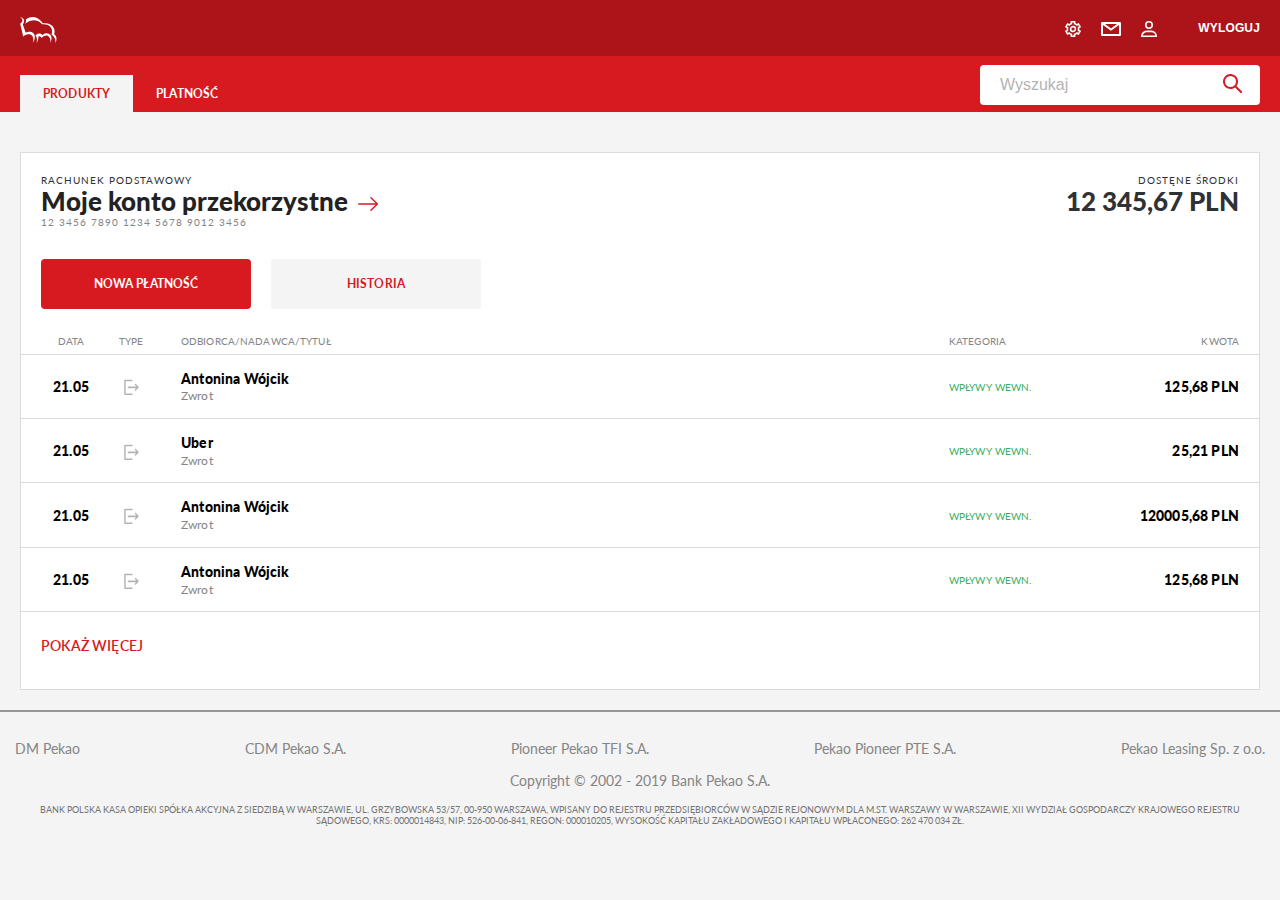
<file: index.html>
<!DOCTYPE html>
<html lang="en">
  <head>
    <meta charset="UTF-8" />
    <meta name="viewport" content="width=device-width, initial-scale=1.0" />
    <meta http-equiv="X-UA-Compatible" content="ie=edge" />
    <title>Pekao Bank</title>
    <link
      href="https://fonts.googleapis.com/css?family=Lato:400,600,700,900&display=swap&subset=latin-ext"
      rel="stylesheet"
    />
    <link rel="stylesheet" href="./css/reset.css" />
    <link rel="stylesheet" href="./css/style.css" />
  </head>

  <body>
    <header>
      <div class="container_header">
        <a href="#" class="logo"
          ><img src="./image/logo_big.svg" alt="logoo"/></a
        ><a href="#" class="logo_small"
          ><img src="./image/logo_small.svg" alt="logoo"
        /></a>
        <div class="header_buttons">
          <button class="loup_search">
            <img src="./image/loup.svg" alt="loup" /></button
          ><button class="hamburger">
            <img src="./image/menu.svg" alt="menu" />
          </button>
        </div>
        <div class="header_bntt_tablet">
          <button class="btn_settings">
            <img src="./image/settings.svg" alt="settings" /></button
          ><button class="btn_email">
            <img src="./image/mail.svg" alt="mail" /></button
          ><button class="btn_user">
            <img src="./image/user.svg" alt="mail" />
          </button>
          <p class="user_name">Katarzyna Kowalewska</p>
          <button class="log-out">Wyloguj</button>
        </div>
      </div>
    </header>
    <nav class="nav_bottom">
      <div class="nav-btn-bottom container_nav">
        <ul class="items">
          <li class="item  ">
            <a href="#" class="active">produkty</a>
          </li>
          <li class="item "><a href="#">platność</a></li>
        </ul>

        <div class="input_search">
          <input type="text" placeholder="Wyszukaj" /><img
            src="./image/icon-search-red.svg"
            alt="search"
          />
        </div>
      </div>
    </nav>

    <!-- work on main -->
    <main class="container_main">
      <div class="all_sections">
        <div class="informations">
          <div class="inforamtion_account">
            <p class="title">Rachunek podstawowy</p>
            <h1 class="description">
              Moje konto przekorzystne<span class="account-arrow"
                ><img src="./image/icon-right-arrow.svg" alt="arrow"
              /></span>
            </h1>
            <p class="number_bank">12 3456 7890 1234 5678 9012 3456</p>
          </div>
          <div class="information_account2">
            <p class="available_amount">dostęne środki</p>
            <p class="amount">12 345,67 PLN</p>
          </div>
        </div>

        <section>
          <div class="twoButtons">
            <a href="#" class="newPay">nowa płatność</a>
            <a href="#" class="history">historia</a>
          </div>
        </section>

        <section>
          <div class="table_of_payment">
            <div class="rows_of_history">
              <div class="titles_of_column_tablet">
                <p>data</p>
                <p>type</p>
                <p>odbiorca/nadawca/tytuł</p>
                <p>kategoria</p>
                <p>Kwota</p>
              </div>
              <!-- first row -->
              <div class="name_items_in_column">
                <div class="kind_data">
                  <span>
                    <img
                      src="./image/incoming.svg"
                      class="incoming_cash"
                      alt="incoming_cash"
                  /></span>
                  <p class="data">21.05</p>
                </div>
                <div class="image_of_typ_pay">
                  <img
                    src="./image/incoming.svg"
                    class="incoming_cash"
                    alt="incoming_cash"
                  />
                </div>
                <div class="name_title">
                  <p>Antonina Wójcik</p>
                  <p>Zwrot</p>
                </div>
                <div class="category_of_transaction">
                  <p>wpływy wewn.</p>
                </div>
                <div class="amount_PLN">
                  <p>125,68 pln</p>
                </div>
              </div>
              <!-- end first row -->
              <!-- first row -->
              <div class="name_items_in_column">
                <div class="kind_data">
                  <span>
                    <img
                      src="./image/incoming.svg"
                      class="incoming_cash"
                      alt="incoming_cash"
                  /></span>
                  <p class="data">21.05</p>
                </div>
                <div class="image_of_typ_pay">
                  <img
                    src="./image/incoming.svg"
                    class="incoming_cash"
                    alt="incoming_cash"
                  />
                </div>
                <div class="name_title">
                  <p>Uber</p>
                  <p>Zwrot</p>
                </div>
                <div class="category_of_transaction">
                  <p>wpływy wewn.</p>
                </div>
                <div class="amount_PLN">
                  <p>25,21 pln</p>
                </div>
              </div>
              <!-- end first row -->
              <!-- first row -->
              <div class="name_items_in_column">
                <div class="kind_data">
                  <span>
                    <img
                      src="./image/incoming.svg"
                      class="incoming_cash"
                      alt="incoming_cash"
                  /></span>
                  <p class="data">21.05</p>
                </div>
                <div class="image_of_typ_pay">
                  <img
                    src="./image/incoming.svg"
                    class="incoming_cash"
                    alt="incoming_cash"
                  />
                </div>
                <div class="name_title">
                  <p>Antonina Wójcik</p>
                  <p>Zwrot</p>
                </div>
                <div class="category_of_transaction">
                  <p>wpływy wewn.</p>
                </div>
                <div class="amount_PLN">
                  <p>120005,68 pln</p>
                </div>
              </div>
              <!-- end first row -->
              <!-- first row -->
              <div class="name_items_in_column">
                <div class="kind_data">
                  <span>
                    <img
                      src="./image/incoming.svg"
                      class="incoming_cash"
                      alt="incoming_cash"
                  /></span>
                  <p class="data">21.05</p>
                </div>
                <div class="image_of_typ_pay">
                  <img
                    src="./image/incoming.svg"
                    class="incoming_cash"
                    alt="incoming_cash"
                  />
                </div>
                <div class="name_title">
                  <p>Antonina Wójcik</p>
                  <p>Zwrot</p>
                </div>
                <div class="category_of_transaction">
                  <p>wpływy wewn.</p>
                </div>
                <div class="amount_PLN">
                  <p>125,68 pln</p>
                </div>
              </div>
              <!-- end first row -->
            </div>
          </div>
          <a href="#" class="see-more">Pokaż więcej</a>
        </section>
      </div>
      <aside>
        <div class="offer-for-you">
          <h2 class="offer-title">Masz wolne środki</h2>
          <p class="offer-description">
            Na swoim koncie masz dużo wolnych środków. Warto przenieść je na
            lokatę i uchronić przed inflacją
          </p>
          <a href="#" class="call-to-action">call to action</a>
          <div class="white-points">
            <div class="white-point"></div>
            <div class="white-point"></div>
            <div class="white-point"></div>
          </div>
        </div>
        <div class="spending-analysis">
          <p class="title-analysis-spending">Analiza wydatków</p>
        </div>
      </aside>
    </main>
    <!-- --------------modal popup payment start----------------- -->
    <section class="modal-wrap modal-none">
      <div class="top">
        <div class="title-name container">
          <h1>Przelew krajowy</h1>
          <img src="./image/clozeX.svg" class="closeX" alt="close" />
        </div>
      </div>

      <div class="main">
        <form class="transferForm ">
          <div class="container">
            <div class="select_account container_input">
              <label class="choose_account control"> Z rachunku </label>
              <select id="choose_account" class="input_class">
                <option value="my-first-acc">
                  Moje Konto Przekorzystne 12 734,56 PLN
                </option>
                <option value="my-secacc"> Moje Konto Przekorzystne2 </option>
                <option value="my-third-acc">
                  Moje Konto Przekorzystne3
                </option>
              </select>
            </div>

            <div class=" container_input">
              <label class="acc-number control">Na rachunek </label>
              <input
                type="text"
                class="input_class"
                placeholder="Wpisz rachunek odbiorcy"
                id="acc_number"
              />
              <span class="info_about_error">Wpisz kwote -do poprawy</span>
            </div>

            <div class="changing_order">
              <div class=" container_input amount_to_transfer">
                <label class="amount control">Kwota przelewu</label>
                <input
                  type="text"
                  class="input_class amount_input"
                  placeholder="PLN"
                  id="amount"
                />
              </div>

              <div class="container_input adress_of_recipient">
                <label class="adress-recipient control"
                  >Adres odbiorcy (Opcjonalnie)</label
                >
                <input
                  type="text"
                  class="input_class"
                  placeholder="Wpisz adres odbiorcy"
                  id="adress_recipient"
                />
              </div>

              <div class="container_input transfer_title">
                <label class="title-transfer control">Tytułem </label>
                <input
                  type="text"
                  class="input_class"
                  placeholder="Placeholder"
                  id="title_transfer"
                />
              </div>
            </div>

            <div class=" container_input">
              <label class="save-as-standing control">
                <input
                  type="checkbox"
                  name="standing_order"
                  value=""
                  id="save_as_standing"
                />
                Zapisz jako zlecenie stałe
                <!-- <span class="checkmark"></span> -->
                <span class="control__indicator"></span>
              </label>
            </div>

            <div class="container_input order_name">
              <label class="name-order control">Nazwa zlecenia </label>
              <input
                type="text"
                class="input_class"
                placeholder="Placeholder"
                id="name_order"
                checked="checked"
              />
            </div>
          </div>
          <div class="footer_in_window_pay">
            <div class="click_next">
              <img
                src="./image/arrow_right_white.svg"
                alt="right_arrow"
                class="right_arrow"
              />
              <button class="btn_next">Dalej</button>
            </div>
          </div>
        </form>
      </div>
    </section>
    <!-- --------------modal popup payment end----------------- -->
    <!-- --------------modal success start----------------- -->
    <section class="modal-success modal-none">
      <div class="info_accept">
        <img src="./image/bird.svg" alt="accept" class="accept_check" />
        <h2 class="modal-name">Twój przelew został zrealizowany</h2>
        <div class="close">
          <img src="./image/Xwhite.svg" alt="close" class="close_cross" />
        </div>
      </div>
      <div class="modal-elements">
        <div class="modal-elem">
          <p class="title">Nadawca</p>
          <h3 class="name">Moje konto przekorzystne</h3>
          <p class="number">12 1234 1234 1234 1234 1234 1234</p>
        </div>
        <div class="modal-elem">
          <p class="title">Odbiorca</p>
          <h3 class="name">Marek Kowalewski</h3>
          <p class="number">12 1234 1234 1234 1234 1234 1234</p>
        </div>
        <div class="modal-elem">
          <p class="title">Kwota</p>
          <h3 class="name">23 100,23 PLN</h3>
          <p class="number">Saldo po operacji: 123 123,12 PLN</p>
        </div>
      </div>
      <button class="modal-btn" id="approval-pdf">potwierdzenie pdf</button>
    </section>
    <!-- --------------modal success end----------------- -->
    <!-- --------------modal error start----------------- -->
    <section class="modal-error modal-none">
      <div class="info_accept">
        <img src="./image/bird.svg" alt="accept" class="accept_check" />
        <h2 class="modal-name">Twój przelew nie został zrealizowany</h2>
        <div class="close">
          <img src="./image/Xwhite.svg" alt="close" class="close_cross" />
        </div>
      </div>
      <div class="modal-elements">
        <div class="modal-elem">
          <p class="title">Nadawca</p>
          <h3 class="name">Moje konto przekorzystne</h3>
          <p class="number">12 1234 1234 1234 1234 1234 1234</p>
        </div>
        <div class="modal-elem">
          <p class="title">Odbiorca</p>
          <h3 class="name">Marek Kowalewski</h3>
          <p class="number">12 1234 1234 1234 1234 1234 1234</p>
        </div>
        <div class="modal-elem">
          <p class="title">Kwota</p>
          <h3 class="name">23 100,23 PLN</h3>
          <p class="number">Saldo po operacji: 123 123,12 PLN</p>
        </div>
      </div>
      <button class="modal-btn" id="approval-pdf">potwierdzenie pdf</button>
    </section>
    <!-- --------------modal error end----------------- -->

    <!-- footer -->
    <footer>
      <div class="container_footer">
        <div class="list_links">
          <ul class="links">
            <li class="item"><a href="#">DM Pekao</a></li>
            <li class="item"><a href="#">CDM Pekao S.A.</a></li>
            <li class="item"><a href="#">Pioneer Pekao TFI S.A.</a></li>
            <li class="item"><a href="#">Pekao Pioneer PTE S.A.</a></li>
            <li class="item"><a href="#">Pekao Leasing Sp. z o.o.</a></li>
          </ul>
          <p class="copyright">Copyright © 2002 - 2019 Bank Pekao S.A.</p>
        </div>

        <p class="bank_credibility">
          Bank Polska Kasa Opieki Spółka Akcyjna z siedzibą w Warszawie, ul.
          Grzybowska 53/57, 00-950 Warszawa, wpisany do rejestru przedsiębiorców
          w Sądzie Rejonowym dla m.st. Warszawy w Warszawie, XII Wydział
          Gospodarczy Krajowego Rejestru Sądowego, KRS: 0000014843, NIP:
          526-00-06-841, REGON: 000010205, wysokość kapitału zakładowego i
          kapitału wpłaconego: 262 470 034 zł.
        </p>
      </div>
    </footer>

    <script src="./js/newApp.js"></script>
  </body>
</html>
</file>
<file: css/style.css>
header {
  height: 56px;
  background-color: #d71920;
  line-height: 56px;
}

@media (min-width: 768px) {
  header {
    background-color: #ac1419;
  }
}

header .container_header {
  display: -webkit-box;
  display: -ms-flexbox;
  display: flex;
  -webkit-box-pack: justify;
      -ms-flex-pack: justify;
          justify-content: space-between;
  -webkit-box-align: center;
      -ms-flex-align: center;
          align-items: center;
  margin: 0px 20px 0px 20px;
}

header .container_header .loup_search {
  border: none;
  background-color: transparent;
  margin-right: 30px;
}

@media (min-width: 768px) {
  header .container_header .loup_search {
    display: none;
  }
}

header .container_header .loup_search img {
  width: 20px;
  height: 20px;
  -o-object-fit: contain;
     object-fit: contain;
}

header .container_header .hamburger {
  border: none;
  background-color: transparent;
}

@media (min-width: 768px) {
  header .container_header .hamburger {
    display: none;
  }
}

header .container_header .hamburger img {
  width: 20px;
  height: 14px;
}

header .container_header .header_buttons {
  display: -webkit-box;
  display: -ms-flexbox;
  display: flex;
  -webkit-box-align: center;
      -ms-flex-align: center;
          align-items: center;
}

header .container_header .header_bntt_tablet {
  display: none;
}

@media (min-width: 768px) {
  header .container_header .header_bntt_tablet {
    display: -webkit-box;
    display: -ms-flexbox;
    display: flex;
    -webkit-box-align: center;
        -ms-flex-align: center;
            align-items: center;
  }
  header .container_header .header_bntt_tablet .btn_settings,
  header .container_header .header_bntt_tablet .btn_email,
  header .container_header .header_bntt_tablet .btn_user,
  header .container_header .header_bntt_tablet .log-out {
    border: none;
    background-color: transparent;
    margin-left: 20px;
    -o-object-fit: contain;
       object-fit: contain;
    padding: 0;
  }
  header .container_header .header_bntt_tablet .user_name {
    display: none;
  }
}

@media (min-width: 768px) and (min-width: 1352px) {
  header .container_header .header_bntt_tablet .user_name {
    display: block;
    margin-left: 19px;
    margin-right: 75px;
    color: white;
    font-size: 12px;
    font-weight: bold;
    letter-spacing: 0.14px;
    text-align: right;
  }
}

@media (min-width: 768px) {
  header .container_header .header_bntt_tablet .log-out {
    color: white;
    font-size: 12px;
    font-weight: bold;
    letter-spacing: 0.14px;
    text-align: right;
    margin-left: 41px;
    text-transform: uppercase;
  }
}

@media (min-width: 768px) and (min-width: 1352px) {
  header .container_header .header_bntt_tablet .log-out {
    margin-left: 0;
  }
}

@media (min-width: 768px) {
  header .container_header .logo {
    display: none;
  }
}

@media (min-width: 1352px) {
  header .container_header .logo {
    display: block;
  }
}

header .container_header .logo_small {
  display: none;
}

@media (min-width: 768px) {
  header .container_header .logo_small {
    display: block;
  }
}

@media (min-width: 1352px) {
  header .container_header .logo_small {
    display: none;
  }
}

@media (min-width: 1352px) {
  header .container_header {
    max-width: 1220px;
    margin: 0 auto;
  }
}

@media (min-width: 360px) {
  .nav_bottom {
    display: none;
  }
}

@media (min-width: 768px) {
  .nav_bottom {
    display: block;
    background-color: #d71920;
    height: 56px;
    line-height: 56px;
    color: black;
  }
  .nav_bottom .nav-btn-bottom {
    display: -webkit-box;
    display: -ms-flexbox;
    display: flex;
    -webkit-box-pack: justify;
        -ms-flex-pack: justify;
            justify-content: space-between;
    -webkit-box-align: center;
        -ms-flex-align: center;
            align-items: center;
    margin: 0 20px;
  }
  .nav_bottom .nav-btn-bottom .items {
    display: -webkit-box;
    display: -ms-flexbox;
    display: flex;
    height: 56px;
    -webkit-box-align: center;
        -ms-flex-align: center;
            align-items: center;
  }
  .nav_bottom .nav-btn-bottom .items li {
    display: inline-block;
    text-transform: uppercase;
    text-align: center;
    color: white;
    height: 41px;
  }
  .nav_bottom .nav-btn-bottom .items li a {
    font-size: 12px;
    font-weight: bold;
    letter-spacing: 0.14px;
    padding: 11px 23px;
    text-align: center;
    text-decoration: none;
    background-color: #d71920;
    color: white;
  }
  .nav_bottom .nav-btn-bottom .items li a:hover {
    background-color: #f4f4f4;
    color: #d71920;
  }
  .nav_bottom .nav-btn-bottom .items li .active {
    background-color: #f4f4f4;
    color: #d71920;
  }
  .nav_bottom .nav-btn-bottom .input_search {
    position: relative;
  }
  .nav_bottom .nav-btn-bottom .input_search img {
    position: absolute;
    top: 18px;
    right: 18px;
  }
  .nav_bottom .nav-btn-bottom .input_search input {
    width: 280px;
    height: 40px;
    border-radius: 4px;
    border-color: transparent;
    padding-left: 18px;
  }
  .nav_bottom .nav-btn-bottom .input_search input::-webkit-input-placeholder {
    color: #b4b4b4;
  }
  .nav_bottom .nav-btn-bottom .input_search input:-ms-input-placeholder {
    color: #b4b4b4;
  }
  .nav_bottom .nav-btn-bottom .input_search input::-ms-input-placeholder {
    color: #b4b4b4;
  }
  .nav_bottom .nav-btn-bottom .input_search input::placeholder {
    color: #b4b4b4;
  }
}

@media (min-width: 768px) and (min-width: 1352px) {
  .nav_bottom .container_nav {
    max-width: 1220px;
    margin: 0 auto;
  }
}

main {
  min-width: 320px;
  background-color: #f4f4f4;
  margin-bottom: 20px;
  position: relative;
}

main .all_sections {
  background-color: white;
  border: solid 1px #dbdbdb;
}

main .all_sections .informations {
  display: -webkit-box;
  display: -ms-flexbox;
  display: flex;
  -webkit-box-orient: vertical;
  -webkit-box-direction: normal;
      -ms-flex-direction: column;
          flex-direction: column;
  position: relative;
  margin-left: 20px;
  margin-right: 20px;
}

main .all_sections .informations::after {
  content: '';
  position: absolute;
  top: 100%;
  right: 0;
  left: 0;
  height: 1px;
  background-color: #dbdbdb;
}

@media (min-width: 768px) {
  main .all_sections .informations::after {
    height: 0;
  }
}

main .all_sections .informations .title {
  font-size: 10px;
  letter-spacing: 1px;
  text-transform: uppercase;
  margin-top: 32px;
  margin-bottom: 3px;
  color: #2f3234;
}

main .all_sections .informations .description {
  font-size: 24px;
  font-weight: 900;
}

main .all_sections .informations .description .account-arrow {
  width: 19.6px;
  height: 16px;
  margin-left: 10px;
  color: red;
}

main .all_sections .informations .number_bank {
  font-size: 10px;
  letter-spacing: 1px;
  margin-top: 3px;
  color: #858585;
}

main .all_sections .informations .available_amount {
  font-size: 10px;
  letter-spacing: 1px;
  color: #2f3234;
  text-align: left;
  margin-bottom: 3px;
  text-transform: uppercase;
  margin-top: 18px;
  color: #2f3234;
}

main .all_sections .informations .amount {
  font-size: 18px;
  font-weight: 900;
  color: #2f3234;
  margin-bottom: 20px;
}

@media (min-width: 768px) {
  main .all_sections .informations {
    -webkit-box-orient: horizontal;
    -webkit-box-direction: normal;
        -ms-flex-direction: row;
            flex-direction: row;
    -webkit-box-pack: justify;
        -ms-flex-pack: justify;
            justify-content: space-between;
    -webkit-box-align: start;
        -ms-flex-align: start;
            align-items: flex-start;
  }
  main .all_sections .informations .amount {
    font-size: 26px;
    text-align: right;
  }
  main .all_sections .informations .description {
    font-size: 26px;
  }
  main .all_sections .informations .title {
    margin-top: 22px;
  }
  main .all_sections .informations .available_amount {
    margin-top: 22px;
    text-align: right;
  }
}

main .all_sections .twoButtons {
  display: -webkit-box;
  display: -ms-flexbox;
  display: flex;
  -webkit-box-orient: vertical;
  -webkit-box-direction: normal;
      -ms-flex-direction: column;
          flex-direction: column;
  margin-left: 20px;
  margin-right: 20px;
  margin-top: 25px;
  position: relative;
}

main .all_sections .twoButtons::after {
  content: '';
  position: absolute;
  top: 100%;
  right: 0;
  left: 0;
  height: 1px;
  background-color: #dbdbdb;
}

@media (min-width: 768px) {
  main .all_sections .twoButtons::after {
    height: 0;
  }
}

main .all_sections .twoButtons .newPay,
main .all_sections .twoButtons .history {
  display: inline-block;
  height: 50px;
  background-color: #d71920;
  line-height: 50px;
  border-radius: 4px;
  text-align: center;
  text-decoration: none;
  text-transform: uppercase;
  color: white;
  font-size: 12px;
  font-weight: bold;
  letter-spacing: 0.14px;
}

main .all_sections .twoButtons .newPay {
  margin-bottom: 25px;
}

main .all_sections .twoButtons .history {
  background-color: #f4f4f4;
  color: #d71920;
  margin-bottom: 25px;
}

@media (min-width: 768px) {
  main .all_sections .twoButtons {
    -webkit-box-orient: horizontal;
    -webkit-box-direction: normal;
        -ms-flex-direction: row;
            flex-direction: row;
  }
  main .all_sections .twoButtons .newPay,
  main .all_sections .twoButtons .history {
    height: 50px;
    width: 210px;
    margin-right: 20px;
  }
}

main .all_sections .rows_of_history .titles_of_column_tablet {
  display: none;
  position: relative;
  padding-bottom: 4.5px;
}

@media (min-width: 768px) {
  main .all_sections .rows_of_history .titles_of_column_tablet {
    display: -webkit-box;
    display: -ms-flexbox;
    display: flex;
    -webkit-box-pack: justify;
        -ms-flex-pack: justify;
            justify-content: space-between;
    margin: 0 20px 0 20px;
    font-size: 10px;
    line-height: 1.5;
    letter-spacing: 0.12px;
    text-align: center;
    color: #858585;
    text-transform: uppercase;
  }
  main .all_sections .rows_of_history .titles_of_column_tablet p:nth-child(1) {
    width: 60px;
    text-align: center;
  }
  main .all_sections .rows_of_history .titles_of_column_tablet p:nth-child(2) {
    width: 60px;
    text-align: center;
  }
  main .all_sections .rows_of_history .titles_of_column_tablet p:nth-child(3) {
    -webkit-box-flex: 1;
        -ms-flex-positive: 1;
            flex-grow: 1;
    text-align: left;
    margin-left: 20px;
  }
  main .all_sections .rows_of_history .titles_of_column_tablet p:nth-child(4) {
    width: 90px;
    text-align: left;
    -webkit-box-align: left;
        -ms-flex-align: left;
            align-items: left;
  }
  main .all_sections .rows_of_history .titles_of_column_tablet p:nth-child(5) {
    text-align: right;
    -webkit-box-flex: 1;
        -ms-flex-positive: 1;
            flex-grow: 1;
    max-width: 200px;
    width: 200px;
  }
  main .all_sections .rows_of_history .titles_of_column_tablet::after {
    content: '';
    position: absolute;
    top: 100%;
    right: 0;
    left: 0;
    height: 1px;
    background-color: #dbdbdb;
    left: -20px;
    right: -20px;
  }
}

main .all_sections .rows_of_history .name_items_in_column {
  display: -webkit-box;
  display: -ms-flexbox;
  display: flex;
  -webkit-box-orient: horizontal;
  -webkit-box-direction: normal;
      -ms-flex-direction: row;
          flex-direction: row;
  -webkit-box-pack: justify;
      -ms-flex-pack: justify;
          justify-content: space-between;
  margin: 17.5px 23.5px 0 21px;
  padding-bottom: 14.5px;
  position: relative;
}

main .all_sections .rows_of_history .name_items_in_column::after {
  content: '';
  position: absolute;
  top: 100%;
  right: 0;
  left: 0;
  height: 1px;
  background-color: #dbdbdb;
  left: -20px;
  right: -20px;
}

main .all_sections .rows_of_history .name_items_in_column:not(:first-child) {
  margin-top: 18px;
}

main .all_sections .rows_of_history .name_items_in_column .kind_data {
  font-size: 12px;
  line-height: 1.25;
  letter-spacing: 0.14px;
  color: #858585;
  text-align: left;
}

@media (min-width: 768px) {
  main .all_sections .rows_of_history .name_items_in_column .kind_data {
    display: -webkit-box;
    display: -ms-flexbox;
    display: flex;
    -webkit-box-align: center;
        -ms-flex-align: center;
            align-items: center;
    font-size: 14px;
    font-weight: 900;
    line-height: 1.07;
    letter-spacing: 0.17px;
    color: #000000;
  }
}

main .all_sections .rows_of_history .name_items_in_column .kind_data .incoming_cash {
  margin-bottom: 2px;
  width: 13px;
  height: 13px;
  margin-left: 10px;
}

@media (min-width: 768px) {
  main .all_sections .rows_of_history .name_items_in_column .kind_data .incoming_cash {
    display: none;
  }
}

main .all_sections .rows_of_history .name_items_in_column .kind_data .data {
  width: 60px;
  text-align: left;
}

@media (min-width: 768px) {
  main .all_sections .rows_of_history .name_items_in_column .kind_data .data {
    text-align: center;
  }
}

main .all_sections .rows_of_history .name_items_in_column .image_of_typ_pay {
  display: none;
}

@media (min-width: 768px) {
  main .all_sections .rows_of_history .name_items_in_column .image_of_typ_pay {
    display: -webkit-box;
    display: -ms-flexbox;
    display: flex;
    -webkit-box-align: center;
        -ms-flex-align: center;
            align-items: center;
    width: 60px;
  }
  main .all_sections .rows_of_history .name_items_in_column .image_of_typ_pay .incoming_cash {
    width: 17px;
    height: 16px;
    margin: 0 auto;
  }
}

main .all_sections .rows_of_history .name_items_in_column .name_title {
  -webkit-box-flex: 1;
      -ms-flex-positive: 1;
          flex-grow: 1;
  margin-left: 20px;
}

main .all_sections .rows_of_history .name_items_in_column .name_title p:first-child {
  font-size: 14px;
  font-weight: 900;
  line-height: 1.07;
  letter-spacing: 0.17px;
  color: #000000;
  margin-bottom: 2px;
}

main .all_sections .rows_of_history .name_items_in_column .name_title p:last-child {
  font-size: 12px;
  line-height: 1.25;
  letter-spacing: 0.14px;
  color: #858585;
  text-align: left;
}

main .all_sections .rows_of_history .name_items_in_column .amount_PLN {
  font-size: 14px;
  font-weight: 900;
  line-height: 1.07;
  letter-spacing: 0.17px;
  color: #000000;
  text-transform: uppercase;
  display: -webkit-box;
  display: -ms-flexbox;
  display: flex;
  -webkit-box-flex: 1;
      -ms-flex-positive: 1;
          flex-grow: 1;
  -webkit-box-pack: end;
      -ms-flex-pack: end;
          justify-content: flex-end;
  max-width: 200px;
}

@media (min-width: 768px) {
  main .all_sections .rows_of_history .name_items_in_column .amount_PLN {
    -ms-flex-item-align: center;
        -ms-grid-row-align: center;
        align-self: center;
  }
}

main .all_sections .rows_of_history .name_items_in_column .category_of_transaction {
  display: none;
}

@media (min-width: 768px) {
  main .all_sections .rows_of_history .name_items_in_column .category_of_transaction {
    display: -webkit-box;
    display: -ms-flexbox;
    display: flex;
    -webkit-box-align: center;
        -ms-flex-align: center;
            align-items: center;
    text-transform: uppercase;
    font-size: 10px;
    line-height: 1.5;
    letter-spacing: 0.12px;
    color: #3cae64;
    width: 90px;
  }
}

@media (min-width: 768px) {
  main .all_sections .rows_of_history .name_items_in_column {
    margin: 0 20px 0 20px;
  }
}

main .all_sections .see-more {
  display: inline-block;
  margin: 13px 0 15px 18px;
  font-size: 14px;
  font-weight: 600;
  font-stretch: normal;
  font-style: normal;
  line-height: 1.07;
  letter-spacing: 0.17px;
  text-align: right;
  color: #d71920;
  text-decoration: none;
  text-transform: uppercase;
}

@media (min-width: 768px) {
  main .all_sections .see-more {
    margin: 28px 0 35px 20px;
  }
}

@media (min-width: 768px) {
  main .all_sections {
    margin-left: 20px;
    margin-right: 20px;
    margin-top: 40px;
  }
}

@media (min-width: 1352px) {
  main .all_sections {
    -webkit-box-flex: 1;
        -ms-flex-positive: 1;
            flex-grow: 1;
    -ms-flex-item-align: start;
        align-self: flex-start;
    margin-top: 0;
    margin-left: 0;
  }
}

main aside {
  display: none;
}

@media (min-width: 1352px) {
  main aside {
    display: -webkit-box;
    display: -ms-flexbox;
    display: flex;
    -webkit-box-orient: vertical;
    -webkit-box-direction: normal;
        -ms-flex-direction: column;
            flex-direction: column;
  }
  main aside .offer-for-you {
    width: 380px;
    background-color: #4c92e0;
    margin-bottom: 40px;
    padding: 20px;
  }
  main aside .offer-for-you .offer-title {
    font-size: 22px;
    font-weight: 900;
    color: white;
  }
  main aside .offer-for-you .offer-description {
    margin-top: 17px;
    margin-bottom: 22px;
    width: 280px;
    font-size: 14px;
    color: white;
  }
  main aside .offer-for-you .call-to-action {
    display: inline-block;
    margin-bottom: 6px;
    text-transform: uppercase;
    text-decoration: none;
    font-size: 14px;
    color: white;
    margin-top: 42px;
  }
  main aside .offer-for-you .white-points {
    display: inline-block;
    margin-left: 153px;
  }
  main aside .offer-for-you .white-points .white-point {
    height: 11px;
    width: 11px;
    background-color: white;
    display: inline-block;
    border-radius: 50%;
    margin-right: 11px;
  }
  main aside .offer-for-you .white-points .white-point:nth-child(1) {
    background-color: #4c92e0;
    border: solid 2px white;
  }
  main aside .spending-analysis {
    height: 385px;
    width: 380px;
    border: solid 1px #dbdbdb;
    background-color: white;
  }
  main aside .spending-analysis .title-analysis-spending {
    font-size: 16px;
    font-weight: 900;
    letter-spacing: 0.19px;
    color: #000000;
    padding: 14px 20px;
  }
}

@media (min-width: 1352px) {
  main {
    max-width: 1220px;
    margin: 40px auto;
    display: -webkit-box;
    display: -ms-flexbox;
    display: flex;
    -webkit-box-pack: justify;
        -ms-flex-pack: justify;
            justify-content: space-between;
  }
}

.modal-none {
  display: none;
}

.container {
  margin-left: 20px;
  margin-right: 20px;
}

@media (min-width: 1352px) {
  .container {
    margin-left: 266px;
    margin-right: 266px;
  }
}

.modal-wrap {
  position: absolute;
  top: 0px;
  width: 100%;
  height: 100%;
  z-index: 100;
}

@media (min-width: 768px) {
  .modal-wrap {
    margin-top: 20px;
  }
}

.modal-wrap .top {
  height: 60px;
  background-color: #f4f4f4;
  line-height: 60px;
}

@media (min-width: 768px) {
  .modal-wrap .top {
    height: 82px;
    line-height: 82px;
  }
}

.modal-wrap .top .title-name {
  display: -webkit-box;
  display: -ms-flexbox;
  display: flex;
  -webkit-box-pack: justify;
      -ms-flex-pack: justify;
          justify-content: space-between;
  font-size: 16px;
  font-weight: bold;
  color: #000000;
}

.modal-wrap .top .title-name .closeX {
  display: block;
}

.modal-wrap .main {
  background-color: white;
  position: relative;
  height: 100%;
}

.modal-wrap .main .transferForm {
  position: relative;
  height: 100%;
  overflow: hidden;
}

.modal-wrap .main .transferForm .container_input {
  display: -webkit-box;
  display: -ms-flexbox;
  display: flex;
  -webkit-box-orient: vertical;
  -webkit-box-direction: normal;
      -ms-flex-direction: column;
          flex-direction: column;
  margin: 0 auto;
}

.modal-wrap .main .transferForm .container_input .control {
  margin-top: 30px;
  margin-bottom: 9px;
  text-transform: uppercase;
  font-size: 11px;
  letter-spacing: 1.1px;
  color: #2f3234;
}

.modal-wrap .main .transferForm .container_input .name-order {
  margin-top: 11px;
}

.modal-wrap .main .transferForm .container_input .input_class {
  height: 50px;
  border-radius: 4px;
  border: solid 1px #b4b4b4;
  padding-left: 20px;
  padding-right: 20px;
  background-color: white;
  font-size: 16px;
  color: #2f3234;
}

.modal-wrap .main .transferForm .container_input .input_class::-webkit-input-placeholder {
  font-size: 16px;
  color: #858585;
}

.modal-wrap .main .transferForm .container_input .input_class:-ms-input-placeholder {
  font-size: 16px;
  color: #858585;
}

.modal-wrap .main .transferForm .container_input .input_class::-ms-input-placeholder {
  font-size: 16px;
  color: #858585;
}

.modal-wrap .main .transferForm .container_input .input_class::placeholder {
  font-size: 16px;
  color: #858585;
}

.modal-wrap .main .transferForm .container_input .save-as-standing {
  display: block;
  position: relative;
  padding-left: 44px;
  margin-bottom: 5px;
  cursor: pointer;
  font-size: 14px;
}

.modal-wrap .main .transferForm .container_input .save-as-standing input {
  position: absolute;
  opacity: 0;
  cursor: pointer;
  height: 0;
  width: 0;
}

.modal-wrap .main .transferForm .container_input .save-as-standing input:checked ~ .control__indicator {
  background-color: #d71920;
}

.modal-wrap .main .transferForm .container_input .save-as-standing input:checked ~ .control__indicator:after {
  display: block;
}

.modal-wrap .main .transferForm .container_input .control__indicator {
  position: absolute;
  top: -5px;
  left: 0;
  height: 24px;
  width: 24px;
  background-color: #d71920;
  border-radius: 4px;
  border: solid 1px #d71920;
}

.modal-wrap .main .transferForm .container_input .control__indicator:after {
  content: "";
  position: absolute;
  display: none;
  left: 8px;
  top: 4px;
  width: 5px;
  height: 10px;
  border: solid white;
  border-width: 0 1px 1px 0;
  -webkit-transform: rotate(45deg);
          transform: rotate(45deg);
}

.modal-wrap .main .transferForm .container_input .amount_input::-webkit-input-placeholder {
  text-align: right;
}

.modal-wrap .main .transferForm .container_input .amount_input:-ms-input-placeholder {
  text-align: right;
}

.modal-wrap .main .transferForm .container_input .amount_input::-ms-input-placeholder {
  text-align: right;
}

.modal-wrap .main .transferForm .container_input .amount_input::placeholder {
  text-align: right;
}

@media (min-width: 768px) {
  .modal-wrap .main .transferForm .changing_order {
    display: -webkit-box;
    display: -ms-flexbox;
    display: flex;
    -webkit-box-orient: horizontal;
    -webkit-box-direction: normal;
        -ms-flex-direction: row;
            flex-direction: row;
    -ms-flex-wrap: wrap;
        flex-wrap: wrap;
    -webkit-box-pack: start;
        -ms-flex-pack: start;
            justify-content: flex-start;
  }
  .modal-wrap .main .transferForm .changing_order .amount_to_transfer {
    -webkit-box-ordinal-group: 3;
        -ms-flex-order: 2;
            order: 2;
    width: 230px;
    -ms-flex-item-align: auto;
        -ms-grid-row-align: auto;
        align-self: auto;
  }
  .modal-wrap .main .transferForm .changing_order .adress_of_recipient {
    -webkit-box-ordinal-group: 2;
        -ms-flex-order: 1;
            order: 1;
    -ms-flex-preferred-size: 100%;
        flex-basis: 100%;
    -ms-flex-item-align: auto;
        -ms-grid-row-align: auto;
        align-self: auto;
  }
  .modal-wrap .main .transferForm .changing_order .transfer_title {
    -webkit-box-ordinal-group: 4;
        -ms-flex-order: 3;
            order: 3;
    -webkit-box-flex: 1;
        -ms-flex-positive: 1;
            flex-grow: 1;
    -ms-flex-item-align: auto;
        -ms-grid-row-align: auto;
        align-self: auto;
    margin-left: 20px;
  }
  .modal-wrap .main .transferForm .order_name {
    width: 230px;
    margin: 0;
  }
}

.modal-wrap .main .transferForm .info_about_error {
  padding-left: 20px;
  height: 50px;
  line-height: 50px;
  color: white;
  border-radius: 4px;
  border: solid 1px #ac1419;
  background-color: #ac1419;
}

.modal-wrap .footer_in_window_pay {
  height: 73px;
  -webkit-box-shadow: 0 0 10px 0.2px rgba(0, 0, 0, 0.2);
          box-shadow: 0 0 10px 0.2px rgba(0, 0, 0, 0.2);
  background-color: #f4f4f4;
  position: absolute;
  left: 0;
  right: 0;
  bottom: 0;
}

@media (min-width: 768px) {
  .modal-wrap .footer_in_window_pay {
    height: 102px;
  }
}

@media (min-width: 1352px) {
  .modal-wrap .footer_in_window_pay {
    padding-left: 266px;
    padding-right: 266px;
  }
}

.modal-wrap .footer_in_window_pay .click_next {
  position: relative;
  top: -16px;
  display: -webkit-box;
  display: -ms-flexbox;
  display: flex;
  -webkit-box-orient: vertical;
  -webkit-box-direction: normal;
      -ms-flex-direction: column;
          flex-direction: column;
  margin: 0 auto;
  width: 104px;
  height: 104px;
  background-color: #d71920;
  border-radius: 50%;
  -webkit-box-shadow: 0 0 10px 0 rgba(0, 0, 0, 0.5);
          box-shadow: 0 0 10px 0 rgba(0, 0, 0, 0.5);
}

@media (min-width: 768px) {
  .modal-wrap .footer_in_window_pay .click_next {
    width: 230px;
    height: 50px;
    border-radius: 4px;
    top: 26px;
    margin-right: 20px;
  }
}

.modal-wrap .footer_in_window_pay .click_next .right_arrow {
  margin-top: 27px;
  margin-bottom: 5px;
}

@media (min-width: 768px) {
  .modal-wrap .footer_in_window_pay .click_next .right_arrow {
    display: none;
  }
}

.modal-wrap .footer_in_window_pay .click_next .btn_next {
  color: white;
  border: none;
  background-color: transparent;
  text-transform: uppercase;
}

@media (min-width: 768px) {
  .modal-wrap .footer_in_window_pay .click_next .btn_next {
    line-height: 50px;
  }
}

.modal-success {
  background-color: #3ca933;
}

.modal-error {
  background-color: red;
}

.modal-success,
.modal-error {
  position: absolute;
  width: 100%;
  top: 56px;
  z-index: 1010;
}

@media (min-width: 768px) {
  .modal-success,
  .modal-error {
    top: 112px;
  }
}

@media (min-width: 1352px) {
  .modal-success,
  .modal-error {
    position: absolute;
    max-width: 1220px;
    margin: 40px auto;
    left: 50%;
    -webkit-transform: translateX(-50%);
            transform: translateX(-50%);
    -webkit-box-shadow: 0 0 10px 0 rgba(0, 0, 0, 0.3);
            box-shadow: 0 0 10px 0 rgba(0, 0, 0, 0.3);
  }
}

.modal-success .info_accept,
.modal-error .info_accept {
  display: -webkit-box;
  display: -ms-flexbox;
  display: flex;
  -webkit-box-align: center;
      -ms-flex-align: center;
          align-items: center;
  position: relative;
  color: white;
  padding-top: 22px;
}

.modal-success .info_accept .accept_check,
.modal-error .info_accept .accept_check {
  width: 20px;
  height: 14px;
  -o-object-fit: contain;
     object-fit: contain;
  margin-left: 20px;
}

.modal-success .info_accept .modal-name,
.modal-error .info_accept .modal-name {
  font-size: 16px;
  margin-left: 15px;
}

.modal-success .info_accept .close,
.modal-error .info_accept .close {
  width: 27px;
  height: 27px;
  border: solid 1px rgba(255, 255, 255, 0.5);
  border-radius: 50%;
  position: absolute;
  right: 25px;
}

.modal-success .info_accept .close .close_cross,
.modal-error .info_accept .close .close_cross {
  width: 13px;
  height: 13px;
  -o-object-fit: contain;
     object-fit: contain;
  position: absolute;
  top: 50%;
  left: 50%;
  -webkit-transform: translate(-50%, -50%);
          transform: translate(-50%, -50%);
}

.modal-success .modal-elements,
.modal-error .modal-elements {
  display: -webkit-box;
  display: -ms-flexbox;
  display: flex;
  -webkit-box-orient: vertical;
  -webkit-box-direction: normal;
      -ms-flex-direction: column;
          flex-direction: column;
  color: white;
}

@media (min-width: 768px) {
  .modal-success .modal-elements,
  .modal-error .modal-elements {
    display: -webkit-box;
    display: -ms-flexbox;
    display: flex;
    -webkit-box-orient: horizontal;
    -webkit-box-direction: normal;
        -ms-flex-direction: row;
            flex-direction: row;
    -ms-flex-wrap: wrap;
        flex-wrap: wrap;
  }
  .modal-success .modal-elements .modal-elem:nth-child(1),
  .modal-error .modal-elements .modal-elem:nth-child(1) {
    -webkit-box-ordinal-group: 1;
        -ms-flex-order: 0;
            order: 0;
    -webkit-box-flex: 1;
        -ms-flex: 1 1 auto;
            flex: 1 1 auto;
  }
  .modal-success .modal-elements .modal-elem:nth-child(2),
  .modal-error .modal-elements .modal-elem:nth-child(2) {
    -webkit-box-ordinal-group: 1;
        -ms-flex-order: 0;
            order: 0;
    -webkit-box-flex: 1;
        -ms-flex: 1 1 auto;
            flex: 1 1 auto;
  }
  .modal-success .modal-elements .modal-elem:nth-child(3),
  .modal-error .modal-elements .modal-elem:nth-child(3) {
    -webkit-box-ordinal-group: 1;
        -ms-flex-order: 0;
            order: 0;
    -webkit-box-flex: 1;
        -ms-flex: 1 1 100%;
            flex: 1 1 100%;
    margin-top: 25px;
  }
}

@media (min-width: 1352px) {
  .modal-success .modal-elements .modal-elem:nth-child(1),
  .modal-error .modal-elements .modal-elem:nth-child(1) {
    -webkit-box-flex: 0;
        -ms-flex: 0 1 auto;
            flex: 0 1 auto;
  }
  .modal-success .modal-elements .modal-elem:nth-child(2),
  .modal-error .modal-elements .modal-elem:nth-child(2) {
    -webkit-box-flex: 0;
        -ms-flex: 0 1 auto;
            flex: 0 1 auto;
  }
  .modal-success .modal-elements .modal-elem:nth-child(3),
  .modal-error .modal-elements .modal-elem:nth-child(3) {
    -webkit-box-flex: 0;
        -ms-flex: 0 1 auto;
            flex: 0 1 auto;
    margin-top: 25px;
  }
}

.modal-success .modal-elements .modal-elem,
.modal-error .modal-elements .modal-elem {
  margin-top: 20px;
  margin-left: 55px;
}

.modal-success .modal-elements .modal-elem .title,
.modal-error .modal-elements .modal-elem .title {
  font-size: 11px;
  letter-spacing: 1.1px;
  text-transform: uppercase;
  margin: 5px 0;
}

.modal-success .modal-elements .modal-elem .name,
.modal-error .modal-elements .modal-elem .name {
  font-size: 16px;
  font-weight: 900;
  letter-spacing: 1px;
  width: 218px;
  margin: 5px 0;
}

.modal-success .modal-elements .modal-elem .number,
.modal-error .modal-elements .modal-elem .number {
  font-size: 11px;
  letter-spacing: 1.1px;
  text-transform: uppercase;
}

.modal-success .modal-btn,
.modal-error .modal-btn {
  margin: 20px 0 23px 55px;
  text-transform: uppercase;
  font-size: 12px;
  letter-spacing: 1.1px;
  height: 30px;
  line-height: 12px;
  color: white;
  border-radius: 4px;
  border-color: transparent;
  background-color: rgba(47, 50, 52, 0.3);
}

@media (min-width: 768px) {
  .modal-success .modal-btn,
  .modal-error .modal-btn {
    margin: 25px 0 26px 55px;
  }
}

footer {
  display: fixed;
  bottom: 0px;
  background-color: #f4f4f4;
  color: #858585;
  position: relative;
}

footer::before {
  content: '';
  position: absolute;
  top: 0%;
  height: 2px;
  width: 100%;
  background-color: #979797;
}

footer .container_footer {
  margin: 0 15px 0 15px;
  padding-top: 35px;
  padding-bottom: 25px;
}

@media (min-width: 768px) {
  footer .container_footer {
    padding-top: 30px;
    padding-bottom: 13px;
  }
}

@media (min-width: 1352px) {
  footer .container_footer {
    margin: 0px auto;
    padding-top: 30px;
    padding-bottom: 33px;
    max-width: 1220px;
  }
}

footer .container_footer .list_links {
  text-align: center;
  font-size: 14px;
  line-height: 1.71;
}

@media (min-width: 768px) {
  footer .container_footer .list_links {
    line-height: normal;
  }
}

@media (min-width: 1352px) {
  footer .container_footer .list_links {
    display: -webkit-box;
    display: -ms-flexbox;
    display: flex;
    -webkit-box-pack: justify;
        -ms-flex-pack: justify;
            justify-content: space-between;
    margin-bottom: 38px;
  }
}

footer .container_footer .list_links .links {
  display: -webkit-box;
  display: -ms-flexbox;
  display: flex;
  -webkit-box-orient: vertical;
  -webkit-box-direction: normal;
      -ms-flex-direction: column;
          flex-direction: column;
  list-style: none;
}

@media (min-width: 768px) {
  footer .container_footer .list_links .links {
    padding: 0;
  }
}

@media (min-width: 768px) {
  footer .container_footer .list_links .links .item {
    padding: 0;
  }
}

@media (min-width: 1352px) {
  footer .container_footer .list_links .links .item {
    padding: 0 15px 0 5px;
  }
}

footer .container_footer .list_links .links .item a {
  text-decoration: none;
  color: #858585;
}

@media (min-width: 768px) {
  footer .container_footer .list_links .links {
    -webkit-box-orient: horizontal;
    -webkit-box-direction: normal;
        -ms-flex-direction: row;
            flex-direction: row;
    -webkit-box-pack: justify;
        -ms-flex-pack: justify;
            justify-content: space-between;
  }
}

footer .container_footer .list_links .copyright {
  text-align: center;
  margin-bottom: 28px;
  margin-top: 28px;
}

@media (min-width: 768px) {
  footer .container_footer .list_links .copyright {
    margin-bottom: 15px;
    margin-top: 15px;
  }
}

@media (min-width: 1352px) {
  footer .container_footer .list_links .copyright {
    margin: 0px;
  }
}

footer .container_footer .bank_credibility {
  font-size: 9px;
  color: #747474;
  text-transform: uppercase;
  text-align: center;
  line-height: normal;
}

@media (min-width: 768px) {
  footer .container_footer .bank_credibility {
    margin-bottom: 0px;
  }
}

* {
  -webkit-box-sizing: border-box;
          box-sizing: border-box;
}

body {
  font-family: 'Lato', sans-serif;
  background-color: #f4f4f4;
  position: relative;
  height: 100%;
}
/*# sourceMappingURL=style.css.map */
</file>
